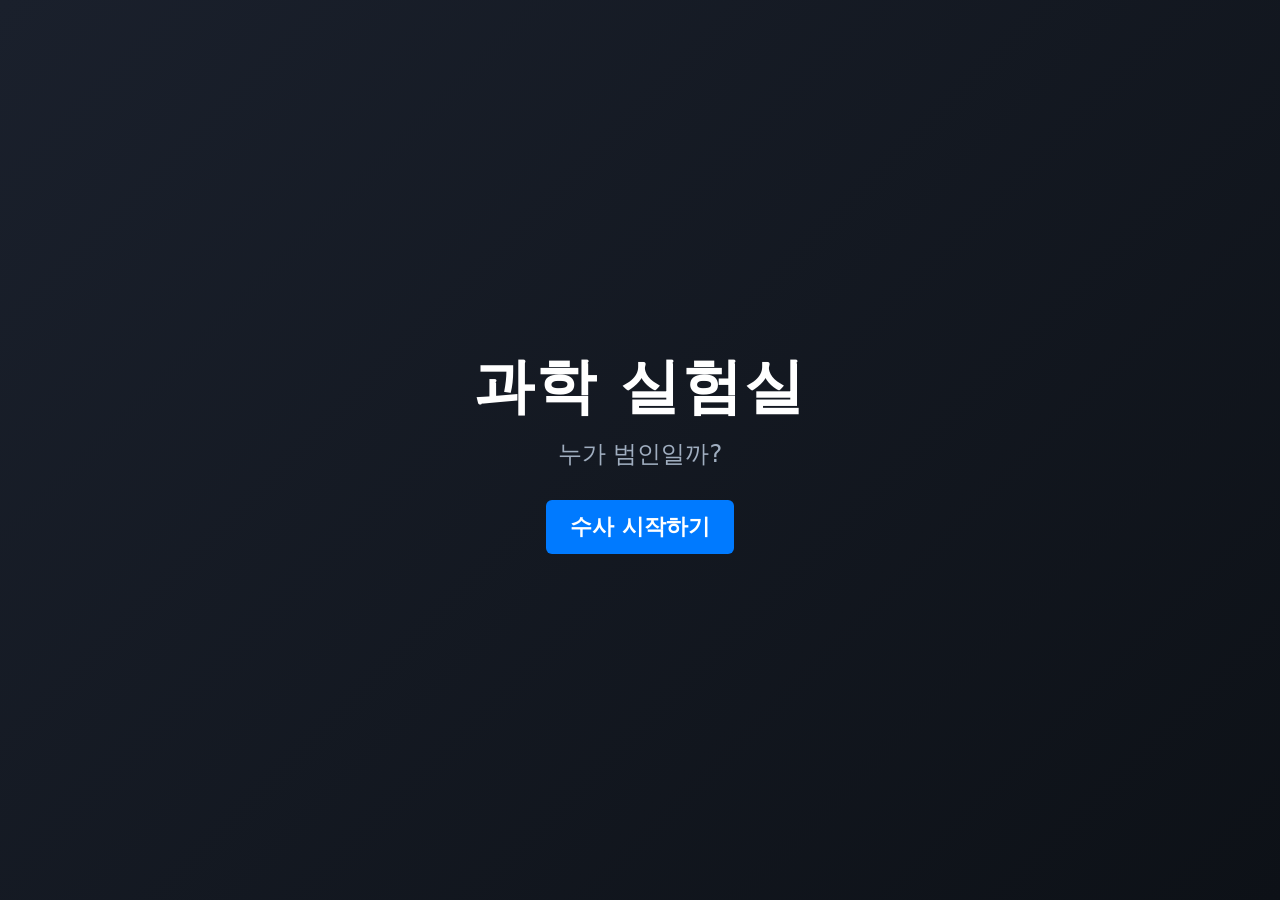
<file: index.html>
<!DOCTYPE html>
<html lang="ko">
<head>
    <meta charset="UTF-8">
    <meta name="viewport" content="width=device-width, initial-scale=1, viewport-fit=cover">
    <meta name="theme-color" content="#0f1115">
    <link rel="manifest" href="manifest.webmanifest">
    <link rel="icon" type="image/png" href="icons/icon-192.png">
    <link rel="apple-touch-icon" href="icons/apple-touch-icon.png">
    <meta name="apple-mobile-web-app-capable" content="yes">
    <meta name="mobile-web-app-capable" content="yes">
    <meta name="apple-mobile-web-app-status-bar-style" content="black-translucent">
    <meta name="apple-mobile-web-app-title" content="과학 실험실">
    <title>과학 실험실</title>
    <link rel="stylesheet" href="d.css">
</head>
<body>
<!-- ══════════════════════════════════════════════
     타이틀 화면
══════════════════════════════════════════════ -->
<div id="title-screen" class="screen active">
    <div class="title-container" style="text-align:center;">
        <h1 class="game-title">과학 실험실</h1>
        <p class="game-subtitle">누가 범인일까?</p>
        <button id="start-btn" class="btn-primary">수사 시작하기</button>
    </div>
</div>
<!-- ══════════════════════════════════════════════
     게임 화면
══════════════════════════════════════════════ -->
<div id="game-screen" class="screen">
    <header>
        <div class="case-info">
            <h2>🧪 과학 수사실</h2>
            <div class="selected-symbols-bar">남은 후보: <span id="active-symbols-display">-</span></div>
        </div>
        <div class="header-buttons">
            <button id="dex-btn" class="btn-secondary">📚 원소 도감</button>
            <button id="notebook-toggle-btn" class="btn-secondary">📑 추리 수첩 열기</button>
        </div>
    </header>
    <main class="game-container">
        <section class="lab-zone">
            <div class="zone-title">📍 장소를 눌러 증거를 찾으세요</div>
            <div class="lab-grid">
                <div class="interactive-object" data-obj="desk"><span class="icon">🧪</span> <span class="label">중앙 실험대</span></div>
                <div class="interactive-object" data-obj="cabinet"><span class="icon">🗄️</span> <span class="label">시약 보관장</span></div>
                <div class="interactive-object" data-obj="sink"><span class="icon">🚰</span> <span class="label">개수대 세척실</span></div>
                <div class="interactive-object" data-obj="shelf"><span class="icon">📦</span> <span class="label">기타 적재 선반</span></div>
                <div class="interactive-object" data-obj="darkroom"><span class="icon">👁️‍🗨️</span> <span class="label">암실 방전 시험실</span></div>
                <div class="interactive-object" data-obj="safe"><span class="icon">🔐</span> <span class="label">중앙 금고 보관함</span></div>
            </div>
            <div id="log-box" class="log-box"><p class="system-msg">게임이 시작되었습니다.</p></div>
        </section>
        <section class="inventory-zone">
            <div class="zone-title">🎒 증거와 장비</div>
            <div id="inventory-list" class="inventory-list"><p class="empty-msg">비어 있음</p></div>
            <div class="action-panel">
                <button id="combine-btn" class="btn-action" disabled>🧪 파편 분석하기</button>
                <button id="accuse-btn" class="btn-danger" disabled>🚨 범인 지목하기</button>
            </div>
        </section>
    </main>
</div>
<!-- ══════════════════════════════════════════════
     수색 오버레이
══════════════════════════════════════════════ -->
<div id="search-overlay" class="modal" style="display:none;">
    <div class="room-investigate-container">
        <div class="room-header">
            <h2 id="search-scene-title">📍 현장 수색 중</h2>
            <button id="exit-room-btn" class="btn-secondary" style="padding:4px 12px;font-size:0.85rem;">⬅️ 구역 나가기</button>
        </div>
        <p class="room-instruction">🔦 손전등(마우스·손가락)을 움직여 어두운 방을 비춰 보세요. 물건 위를 잠깐 비추면 조사해요! ✨이 붙은 물건이 수사 장비예요.</p>
        <div class="room-visual-stage" id="room-visual-stage"></div>
        <p id="room-tip" class="room-tip"></p>
        <p id="room-hint" class="room-hint"></p>
    </div>
</div>
<!-- ══════════════════════════════════════════════
     실험 모달
══════════════════════════════════════════════ -->
<div id="experiment-modal" class="modal">
    <section class="experiment-window" role="dialog" aria-modal="true" aria-labelledby="experiment-title">
        <header class="experiment-header">
            <div>
                <span class="experiment-kicker">과학 수사실 · 가상 실험</span>
                <h2 id="experiment-title">실험 준비</h2>
            </div>
            <button id="close-experiment" class="experiment-close" type="button" aria-label="실험 창 닫기">×</button>
        </header>
        <div class="experiment-toolbar">
            <span>시료 <b>미지의 원소 파편</b></span>
            <span>기록 <b>자동 저장</b></span>
        </div>
        <div class="experiment-bench"><div id="experiment-content"></div></div>
        <footer class="experiment-footer">
            <p id="experiment-feedback" role="status">실험 순서에 따라 장비를 조작하세요.</p>
            <button id="experiment-notebook-btn" class="btn-secondary" type="button" hidden>📑 수첩에서 단서 보기</button>
        </footer>
    </section>
</div>
<!-- ══════════════════════════════════════════════
     추리 수첩 모달
══════════════════════════════════════════════ -->
<div id="notebook-modal" class="modal">
    <div class="book-container">
        <span class="close-btn" id="close-notebook">&times;</span>
        <div class="book-page page-left">
            <div class="evidence-photo-box">
                <span class="photo-title">🔬 단서 A · 불꽃색과 분류</span>
                <div class="photo-frame" id="photo-frame-1"><span>파트 A 실험 대기 중</span></div>
            </div>
            <div class="evidence-photo-box">
                <span class="photo-title">🔬 단서 B · 상태와 번호</span>
                <div class="photo-frame" id="photo-frame-2"><span>파트 B 실험 대기 중</span></div>
            </div>
            <div class="investigation-doc-box">
                <span class="photo-title">📌 사건 핵심</span>
                <div class="doc-content">
                    <p class="key-clue">범인은 네 가지 단서가 모두 맞는 원소!</p>
                    <div class="clue-tags"><span>불꽃색</span><span>분류</span><span>상태</span><span>원자 번호</span></div>
                </div>
            </div>
            <div class="element-detail-box">
                <span class="photo-title">📋 원소 정보</span>
                <div id="element-detail-content" class="detail-content-placeholder">후보 원소를 누르면 정보를 볼 수 있어요.</div>
            </div>
        </div>
        <div class="book-page page-right">
            <h2 class="book-title-main">🔎 단서로 후보 좁히기</h2>
            <div class="book-slider-group">
                <span class="slider-label">단서 1 · 불꽃색</span>
                <div class="slider-controls">
                    <button class="arrow-btn" id="flame-prev">◀</button>
                    <span class="slider-value" id="flame-value">전체 보기</span>
                    <button class="arrow-btn" id="flame-next">▶</button>
                </div>
            </div>
            <div class="book-slider-group">
                <span class="slider-label">단서 2 · 원소 분류</span>
                <div class="slider-controls">
                    <button class="arrow-btn" id="prop-prev">◀</button>
                    <span class="slider-value" id="prop-value">전체 보기</span>
                    <button class="arrow-btn" id="prop-next">▶</button>
                </div>
            </div>
            <div class="book-slider-group">
                <span class="slider-label">단서 3 · 상태</span>
                <div class="slider-controls">
                    <button class="arrow-btn" id="state-prev">◀</button>
                    <span class="slider-value" id="state-value">전체 보기</span>
                    <button class="arrow-btn" id="state-next">▶</button>
                </div>
            </div>
            <div class="book-slider-group">
                <span class="slider-label">단서 4 · 원자 번호</span>
                <div class="slider-controls">
                    <button class="arrow-btn" id="period-prev">◀</button>
                    <span class="slider-value" id="period-value">전체 보기</span>
                    <button class="arrow-btn" id="period-next">▶</button>
                </div>
            </div>
            <div class="conclusion-box">
                <p class="conclusion-text">남은 후보 (눌러서 정보 보기)</p>
                <div id="suspect-symbols-list" class="symbols-grid"></div>
            </div>
            <div class="checklist-section">
                <span class="slider-label">📌 후보 제외하기</span>
                <div id="suspect-checklist-zone" class="checklist-zone"></div>
            </div>
        </div>
    </div>
</div>
<!-- ══════════════════════════════════════════════
     범인 지목 모달
══════════════════════════════════════════════ -->
<div id="accuse-modal" class="modal">
    <div class="modal-content">
        <span class="close-btn" id="close-accuse">&times;</span>
        <h2>🚨 범인 원소 지목</h2>
        <p>단서에 맞는 원소를 고르세요.</p>
        <div id="accuse-options" class="accuse-options"></div>
        <button id="final-submit-btn" class="btn-danger">선택 완료</button>
    </div>
</div>
<!-- ══════════════════════════════════════════════
     결과 모달
══════════════════════════════════════════════ -->
<div id="result-modal" class="modal">
    <div class="modal-content result-content">
        <div id="result-body"></div>
        <button id="result-action-btn" class="btn-primary" type="button">확인</button>
    </div>
</div>
<!-- ══════════════════════════════════════════════
     원소 도감 모달
══════════════════════════════════════════════ -->
<div id="dex-modal" class="modal">
    <div class="modal-content dex-content">
        <span class="close-btn" id="close-dex">&times;</span>
        <h2>📚 원소 도감</h2>
        <p class="result-sub">범인으로 잡은 원소가 도감에 기록돼요. 원자 번호 순서로 정리되어 있어요.</p>
        <div id="dex-grid" class="dex-grid"></div>
        <div id="dex-detail" class="dex-detail"></div>
    </div>
</div>

    <script src="f.js"></script>
    <script>
        if ("serviceWorker" in navigator && location.protocol !== "file:") {
            window.addEventListener("load", () => navigator.serviceWorker.register("sw.js").catch(() => {}));
        }
    </script>
</body>
</html>
</file>
<file: d.css>
* { box-sizing: border-box; margin: 0; padding: 0; }
body {
    background-color: #0f1115;
    color: #e2e8f0;
    font-family: 'Pretendard', -apple-system, BlinkMacSystemFont, system-ui, Roboto, sans-serif;
    overflow-x: hidden;
}
button { font-family: inherit; cursor: pointer; border: none; border-radius: 6px; transition: all 0.2s ease; }
.btn-primary { background-color: #007aff; color: #fff; padding: 12px 24px; font-size: 1.1rem; font-weight: bold; }
.btn-primary:hover { background-color: #0056b3; transform: translateY(-2px); }
.btn-secondary { background-color: #2d3748; color: #fff; padding: 8px 16px; font-size: 1rem; }
.btn-secondary:hover { background-color: #4a5568; }
.btn-action { background-color: #10b981; color: white; padding: 10px; font-weight: bold; border-radius: 6px; width: 100%; margin-bottom: 8px; }
.btn-action:disabled { background-color: #4b5563; cursor: not-allowed; opacity: 0.6; }
.btn-danger { background-color: #dc2626; color: white; padding: 10px; font-weight: bold; border-radius: 6px; width: 100%; }
.btn-danger:disabled { opacity: 0.55; cursor: not-allowed; }
/* ==========================================================================
   2. 스크린 레이아웃
   ========================================================================== */
.screen { display: none; min-height: 100vh; width: 100%; }
.screen.active { display: flex; flex-direction: column; }
#title-screen { justify-content: center; align-items: center; background: linear-gradient(135deg, #1a202c 0%, #0d1117 100%); text-align: center; }
.game-title { font-size: 3rem; margin-bottom: 10px; color: #fff; letter-spacing: 2px; }
.game-subtitle { font-size: 1.2rem; color: #a0aec0; margin-bottom: 30px; }
header { display: flex; justify-content: space-between; align-items: center; padding: 20px; background-color: #1a202c; border-bottom: 1px solid #2d3748; }
.selected-symbols-bar { font-size: 1rem; color: #cbd5e0; margin-top: 5px; }
#active-symbols-display { color: #38bdf8; font-weight: bold; }
.game-container { display: grid; grid-template-columns: 1fr 350px; gap: 20px; padding: 20px; flex: 1; }
.lab-zone { background-color: #1a202c; border-radius: 8px; padding: 20px; display: flex; flex-direction: column; gap: 15px; }
.zone-title { font-weight: bold; color: #94a3b8; border-bottom: 1px solid #2d3748; padding-bottom: 8px; }
.lab-grid { display: grid; grid-template-columns: repeat(2, 1fr); gap: 15px; }
.interactive-object {
    background-color: #2d3748; border: 1px solid #4a5568; padding: 30px 20px;
    border-radius: 8px; text-align: center; cursor: pointer; font-weight: bold;
    transition: transform 0.2s, background-color 0.2s; position: relative;
}
.interactive-object:hover { background-color: #3a4a63; transform: translateY(-3px); border-color: #007aff; }
.interactive-object.has-item::after {
    content: '❗'; position: absolute; top: -8px; right: -8px;
    font-size: 1.2rem; animation: badgePulse 1.2s infinite alternate;
    filter: drop-shadow(0 0 4px rgba(255,80,80,0.7));
}
.interactive-object.room-done::after {
    content: '✅'; position: absolute; top: -8px; right: -8px; font-size: 1.1rem;
}
@keyframes badgePulse { from { transform: scale(1); opacity: 0.85; } to { transform: scale(1.3); opacity: 1; } }
.inventory-zone { background-color: #1a202c; border-radius: 8px; padding: 15px; display: flex; flex-direction: column; justify-content: space-between; }
.inventory-list { overflow-y: auto; flex: 1; display: flex; flex-direction: column; gap: 8px; margin: 15px 0; }
.inventory-item { background-color: #2d3748; padding: 12px; border-radius: 6px; cursor: pointer; display: flex; align-items: center; gap: 10px; border: 1px solid transparent; }
.log-box { background-color: #111827; border: 1px solid #1f2937; border-radius: 6px; padding: 12px; height: 180px; overflow-y: auto; font-size: 0.95rem; line-height: 1.5; }
.system-msg { color: #9ca3af; }
.find-msg { color: #34d399; font-weight: bold; }
.react-msg { color: #f59e0b; font-weight: bold; }
.hint-msg-wrong-tool { color: #fde68a; font-weight: bold; }
.hint-msg-already-done { color: #6ee7b7; font-weight: bold; }
.fail-hint-box { border-left: 4px solid #f59e0b; background: #1c1507; border-radius: 6px; padding: 12px 14px; animation: fadeIn 0.25s ease; }
.fail-hint-box .fail-icon { font-size: 1.5rem; margin-bottom: 6px; display: block; }
.fail-hint-box .fail-title { color: #fde68a; font-weight: bold; font-size: 1rem; margin-bottom: 6px; }
.fail-hint-box .fail-body { color: #cbd5e1; font-size: 0.95rem; line-height: 1.6; }
.fail-hint-box .fail-tip { margin-top: 8px; color: #94a3b8; font-size: 0.92rem; }
.done-hint-box { border-left: 4px solid #10b981; background: #051a12; border-radius: 6px; padding: 12px 14px; animation: fadeIn 0.25s ease; }
.done-hint-box .fail-icon { font-size: 1.5rem; margin-bottom: 6px; display: block; }
.done-hint-box .fail-title { color: #6ee7b7; font-weight: bold; font-size: 1rem; margin-bottom: 6px; }
.done-hint-box .fail-body { color: #cbd5e1; font-size: 0.95rem; line-height: 1.6; }
.done-hint-box .fail-tip { margin-top: 8px; color: #94a3b8; font-size: 0.92rem; }
/* ==========================================================================
   3. 모달 공통
   ========================================================================== */
.modal { display: none; position: fixed; z-index: 100; left: 0; top: 0; width: 100%; height: 100%; overflow-y: auto; background-color: rgba(0,0,0,0.7); backdrop-filter: blur(4px); }
.experiment-window { width: min(760px, calc(100% - 28px)); margin: 5vh auto; overflow: hidden; border: 1px solid #475569; border-radius: 14px; background: #111827; box-shadow: 0 24px 80px rgba(0,0,0,0.75), 0 0 28px rgba(56,189,248,0.12); animation: fadeIn 0.2s ease; }
.experiment-header { display: flex; align-items: center; justify-content: space-between; padding: 16px 20px; border-bottom: 1px solid #334155; background: linear-gradient(110deg, #1e293b, #0f172a); }
.experiment-kicker { color: #38bdf8; font-size: 0.9rem; font-weight: bold; letter-spacing: 0.08em; }
.experiment-header h2 { margin-top: 4px; color: #f8fafc; font-size: 1.25rem; }
.experiment-close { width: 36px; height: 36px; color: #cbd5e1; background: #334155; font-size: 1.6rem; line-height: 1; }
.experiment-close:hover { color: #fff; background: #475569; }
.experiment-toolbar { display: flex; justify-content: space-between; gap: 12px; padding: 10px 20px; color: #94a3b8; background: #0b1220; font-size: 0.9rem; }
.experiment-toolbar b { color: #e2e8f0; }
.experiment-bench { min-height: 250px; padding: 24px; background: linear-gradient(rgba(15,23,42,0.82),rgba(15,23,42,0.92)), repeating-linear-gradient(0deg,transparent 0 31px,rgba(148,163,184,0.08) 32px), repeating-linear-gradient(90deg,transparent 0 31px,rgba(148,163,184,0.08) 32px), #172033; }
.experiment-bench > div { max-width: 560px; margin: 0 auto; }
.experiment-bench button:disabled { opacity: 0.45; cursor: not-allowed; }
.experiment-scene { position: relative; height: 250px; overflow: hidden; border: 1px solid #475569; border-radius: 12px; background: radial-gradient(ellipse at 50% 105%,rgba(56,189,248,0.12),transparent 55%), linear-gradient(180deg,#1e293b,#111827); box-shadow: inset 0 0 28px rgba(0,0,0,0.35); }
.scene-instruction { position: absolute; z-index: 2; top: 10px; left: 12px; right: 12px; color: #cbd5e1; font-size: 0.92rem; text-align: center; pointer-events: none; }
.drop-target { position: absolute; display: flex; align-items: center; justify-content: center; border: 2px dashed #64748b; border-radius: 12px; color: #cbd5e1; background: rgba(15,23,42,0.72); font-size: 0.92rem; text-align: center; transition: border-color 0.18s, background 0.18s, box-shadow 0.18s; }
.drag-item { position: absolute; z-index: 3; display: flex; align-items: center; justify-content: center; min-width: 92px; min-height: 46px; padding: 8px 10px; border: 1px solid #7dd3fc; border-radius: 10px; background: linear-gradient(145deg,#0e7490,#164e63); color: #f8fafc; box-shadow: 0 8px 18px rgba(0,0,0,0.35); font-weight: bold; cursor: grab; touch-action: none; user-select: none; -webkit-user-select: none; transition: box-shadow 0.15s, border-color 0.15s, opacity 0.15s; }
.drag-item:hover { border-color: #e0f2fe; box-shadow: 0 0 18px rgba(56,189,248,0.4); }
.drag-item.is-dragging { z-index: 5; cursor: grabbing; box-shadow: 0 12px 26px rgba(0,0,0,0.55), 0 0 20px rgba(56,189,248,0.5); }
.drag-item.is-placed { border-color: #6ee7b7; background: linear-gradient(145deg,#047857,#064e3b); cursor: default; }
.drag-item.is-hidden { visibility: hidden; pointer-events: none; }
.liquid-scene { background: linear-gradient(180deg,#172554,#0f172a); }
.reagent-target { left: 15%; top: 34%; width: 125px; height: 78px; border-color: #38bdf8; }
.beaker-target { right: 12%; top: 34%; width: 140px; height: 92px; border-color: #67e8f9; }
.pipette-item { border-color: #67e8f9; }
.chemical-beaker { right: 12%; top: 30%; width: 145px; height: 112px; flex-direction: column; gap: 5px; font-size: 2rem; border-color: #67e8f9; }
.chemical-beaker span { font-size: 0.9rem; }
.chemical-beaker.has-sample { background: rgba(30,64,175,0.45); }
.chemical-beaker.reaction-started { border-style: solid; border-color: #fbbf24; box-shadow: 0 0 30px rgba(251,191,36,0.55); background: rgba(180,83,9,0.4); }
.chemical-sample { border-color: #fbbf24; background: linear-gradient(145deg,#92400e,#78350f); }
.chemical-reagent { border-color: #67e8f9; }
.neon-scene { background: radial-gradient(ellipse at 76% 52%,rgba(168,85,247,0.14),transparent 36%), linear-gradient(180deg,#17132b,#0f172a); }
.power-switch { position: absolute; left: 8%; top: 42%; padding: 10px 12px; border: 1px solid #64748b; background: #334155; color: #fff; }
.voltage-readout { position: absolute; top: 44%; left: 38%; color: #c4b5fd; font-size: 1.8rem; font-weight: bold; }
.voltage-readout small { margin-left: 4px; font-size: 1rem; }
.voltage-rail { position: absolute; top: 25%; bottom: 12%; left: 59%; width: 46px; border: 2px solid #64748b; border-radius: 20px; background: linear-gradient(to top, #334155 0%, #a855f7 var(--voltage-level,0%), #1e293b var(--voltage-level,0%)); }
.voltage-rail.power-off { opacity: 0.45; }
.voltage-rail.tube-lit { box-shadow: 0 0 26px rgba(192,132,252,0.7); }
.voltage-knob { left: 50% !important; min-width: 34px; min-height: 34px; padding: 0; transform: translateX(-50%); border-radius: 50%; background: #7c3aed; }
.voltage-mark { position: absolute; left: 54px; color: #a78bfa; font-size: 0.9rem; white-space: nowrap; }
.mark-120 { top: -5px; } .mark-80 { top: 30%; } .mark-0 { bottom: -5px; }
.discharge-tube { right: 7%; top: 37%; width: 92px; height: 58px; border-radius: 50%; color: #c4b5fd; }
.magnet-sample { right: 12%; top: 34%; width: 125px; height: 92px; flex-direction: column; font-size: 2rem; border-color: #fb7185; }
.magnet-sample span { font-size: 0.9rem; }
.magnet-item { border-color: #fb7185; background: linear-gradient(145deg,#be123c,#881337); }
.balance-display { position: absolute; left: 42%; top: 24%; display: flex; flex-direction: column; align-items: center; gap: 4px; color: #6ee7b7; }
.balance-display span { font-size: 2.8rem; transition: transform 0.3s; }
.balance-display b { font-size: 0.92rem; }
.balance-display .balance-settled { transform: rotate(0deg) scale(1.08); }
.scale-pan { left: 36%; top: 48%; width: 170px; height: 52px; border-radius: 8px 8px 18px 18px; border-color: #6ee7b7; }
.density-sample { border-color: #6ee7b7; background: linear-gradient(145deg,#047857,#064e3b); }
.experiment-footer { display: flex; align-items: center; justify-content: space-between; gap: 12px; min-height: 64px; padding: 12px 20px; border-top: 1px solid #334155; background: #0b1220; }
.experiment-footer p { color: #cbd5e1; font-size: 1rem; }
.experiment-footer .experiment-feedback-success { color: #6ee7b7; font-weight: bold; }
.experiment-footer button { width: auto; flex: 0 0 auto; }
.experiment-footer [hidden] { display: none; }
/* 추리 수첩 */
.book-container { background-color: #0b111e; border: 1px solid #1e293b; margin: 1% auto; padding: 20px; border-radius: 12px; width: 96%; max-width: 1100px; display: grid; grid-template-columns: 1fr 1fr; gap: 24px; position: relative; box-shadow: 0 25px 50px -12px rgba(0,0,0,0.6); }
.book-page { display: flex; flex-direction: column; gap: 12px; }
.close-btn { position: absolute; right: 20px; top: 15px; font-size: 32px; color: #9ca3af; cursor: pointer; z-index: 10; }
.close-btn:hover { color: #fff; }
.evidence-photo-box, .investigation-doc-box { background-color: #111827; border: 1px solid #1f2937; padding: 10px; border-radius: 8px; }
.photo-title { font-size: 0.95rem; color: #94a3b8; display: block; margin-bottom: 4px; font-weight: bold; }
.photo-frame { background-color: #070a12; border: 1px dashed #374151; min-height: 85px; border-radius: 6px; display: flex; justify-content: center; align-items: center; padding: 8px; color: #4b5563; font-size: 0.95rem; }
.doc-content { background-color: #070a12; border: 1px solid #1e293b; border-radius: 6px; padding: 8px; font-size: 0.9rem; line-height: 1.4; color: #cbd5e0; }
.key-clue { color: #f8fafc; font-weight: bold; }
.clue-tags { display: flex; flex-wrap: wrap; gap: 6px; margin-top: 8px; }
.clue-tags span, .result-clue { display: inline-flex; gap: 5px; align-items: center; padding: 5px 9px; border: 1px solid #854d0e; border-radius: 999px; background: #422006; color: #fde68a; font-size: 0.92rem; font-weight: bold; }
.result-clue b { color: #fff; }
.element-detail-box { background-color: #111827; border: 1px solid #1f2937; padding: 10px; border-radius: 8px; min-height: 120px; }
.detail-content-placeholder { color: #4b5563; font-size: 0.95rem; text-align: center; padding-top: 30px; font-style: italic; }
.detail-content-active { animation: fadeIn 0.3s ease; }
.element-name { color: #93c5fd; font-size: 1.1rem; font-weight: bold; margin-bottom: 10px; }
.element-name span { color: #cbd5e1; }
.element-facts { display: grid; grid-template-columns: repeat(2, minmax(0,1fr)); gap: 7px; }
.element-facts span { padding: 8px; border-radius: 6px; background: #070a12; color: #94a3b8; font-size: 0.92rem; }
.element-facts b { display: block; color: #fde68a; font-size: 1rem; margin-top: 3px; }
.extra-info { margin-top: 10px; color: #cbd5e1; font-size: 0.92rem; line-height: 1.5; }
.extra-info summary { color: #38bdf8; cursor: pointer; font-weight: bold; }
.extra-info p { margin-top: 7px; }
.result-card { border-left: 4px solid #10b981; padding: 12px; background: #0c111d; border-radius: 4px; text-align: left; }
.result-title { color: #6ee7b7; font-weight: bold; margin-bottom: 9px; }
.result-clues { display: flex; flex-wrap: wrap; gap: 7px; }
@keyframes fadeIn { from { opacity: 0; transform: translateY(3px); } to { opacity: 1; transform: translateY(0); } }
.book-title-main { font-size: 1.6rem; color: #fff; margin-bottom: 5px; }
.book-slider-group { margin-bottom: 2px; }
.slider-label { font-size: 0.9rem; color: #94a3b8; display: block; margin-bottom: 4px; font-weight: bold; }
.slider-controls { display: flex; align-items: center; justify-content: space-between; background-color: #111827; border: 1px solid #1f2937; padding: 6px 10px; border-radius: 6px; }
.arrow-btn { background-color: #1f2937; border: 1px solid #374151; color: #fff; padding: 4px 12px; font-weight: bold; font-size: 0.9rem; }
.arrow-btn:hover { background-color: #374151; }
.slider-value { font-size: 0.95rem; color: #fff; font-weight: bold; }
.conclusion-box { background-color: #111827; border: 1px solid #1f2937; padding: 10px; border-radius: 8px; }
.conclusion-text { font-size: 0.9rem; color: #64748b; margin-bottom: 6px; }
.symbols-grid { display: flex; flex-wrap: wrap; gap: 6px; }
.element-chip { background-color: #1d4ed8; color: #93c5fd; padding: 4px 12px; border-radius: 6px; font-weight: bold; font-size: 0.95rem; border: 1px solid #2563eb; cursor: pointer; transition: background-color 0.15s; }
.element-chip:hover { background-color: #2563eb; color: #fff; }
.checklist-section { margin-top: 4px; }
.checklist-zone { display: flex; flex-direction: column; gap: 4px; max-height: 120px; overflow-y: auto; }
.check-item { display: flex; align-items: center; gap: 8px; padding: 6px 10px; background-color: #070a12; border-radius: 6px; border: 1px solid #1e293b; font-size: 0.9rem; color: #cbd5e0; cursor: pointer; }
.check-item:hover { border-color: #3b82f6; background-color: #111827; }
.check-item input[type="checkbox"] { width: 14px; height: 14px; accent-color: #2563eb; cursor: pointer; }
.check-item.checked { opacity: 0.3; text-decoration: line-through; background-color: #020408; }
/* ==========================================================================
   4. 무대 조사 레이아웃
   ========================================================================== */
.room-investigate-container { background-color: #1a1d24; border: 3px solid #454954; border-radius: 12px; width: 95%; max-width: 650px; margin: 5% auto; padding: 20px; box-shadow: 0 0 35px rgba(0,0,0,0.7); }
.room-header { display: flex; justify-content: space-between; align-items: center; border-bottom: 2px solid #3a3d46; padding-bottom: 10px; }
.room-instruction { color: #007aff; font-size: 0.95rem; margin: 10px 0; font-weight: bold; }
.room-visual-stage { width: 100%; height: 350px; background-color: #111318; border: 2px dashed #555; border-radius: 8px; position: relative; overflow: hidden; margin-top: 15px; cursor: crosshair; touch-action: none; user-select: none; -webkit-user-select: none; }
.stage-desk { background: radial-gradient(circle,#232733 0%,#0f1116 100%); border-bottom: 15px solid #3e2723; }
.stage-cabinet { background: linear-gradient(135deg,#1c1f26 0%,#111317 100%); }
.stage-sink { background: radial-gradient(circle,#1a2636 0%,#0a1017 100%); border-bottom: 15px solid #37474f; }
.stage-shelf { background: linear-gradient(to bottom,#211c18,#0e0c0a); }
.room-furniture-deco { position: absolute; background-color: rgba(255,255,255,0.05); border: 1px solid rgba(255,255,255,0.1); color: rgba(255,255,255,0.6); padding: 10px; font-size: 0.9rem; pointer-events: none; }
.modal-content { background-color: #1a202c; margin: 10% auto; padding: 25px; border-radius: 12px; width: 90%; max-width: 500px; border: 1px solid #374151; position: relative; }
.accuse-options { display: flex; flex-direction: column; gap: 10px; margin: 20px 0; }
.accuse-opt { background-color: #2d3748; padding: 12px; border-radius: 6px; cursor: pointer; text-align: center; font-weight: bold; }
.accuse-opt.selected { background-color: #dc2626; color: #fff; }
/* ==========================================================================
   5. 실감형 미니게임
   ========================================================================== */
.exp-progress { position: absolute; left: 12px; right: 12px; bottom: 8px; z-index: 2; height: 8px; border: 1px solid #334155; border-radius: 99px; background: rgba(2,6,23,0.8); overflow: hidden; pointer-events: none; }
.exp-progress i { display: block; width: 0; height: 100%; background: linear-gradient(90deg,#38bdf8,#6ee7b7); }
.drag-item.is-dim { opacity: 0.4; filter: grayscale(0.6); }
.drop-target > span { position: relative; z-index: 1; }
.liquid-host { overflow: hidden; }
.beaker-liquid { position: absolute; left: 0; right: 0; bottom: 0; height: var(--level,8%); background: linear-gradient(rgba(56,189,248,0.65),rgba(37,99,235,0.8)); transition: height 0.12s linear; }
.lab-burner { position: absolute; left: 50%; bottom: 30px; width: 96px; height: 64px; transform: translateX(-50%); display: flex; align-items: flex-end; justify-content: center; padding-bottom: 6px; border: 2px solid #64748b; border-radius: 10px 10px 4px 4px; background: linear-gradient(#475569,#1e293b); color: #cbd5e1; font-size: 0.9rem; }
.burner-wick { position: absolute; top: -12px; left: 50%; width: 8px; height: 14px; transform: translateX(-50%); border-radius: 3px 3px 0 0; background: #94a3b8; }
.real-flame { position: absolute; left: 50%; bottom: 92px; width: 62px; height: 92px; transform: translateX(-50%) scale(var(--flame-scale,0)); transform-origin: 50% 100%; opacity: var(--flame-scale,0); pointer-events: none; transition: transform 0.25s, opacity 0.25s; }
.real-flame b, .real-flame i { position: absolute; inset: 0; border-radius: 50% 50% 45% 45% / 70% 70% 30% 30%; }
.real-flame b { background: radial-gradient(ellipse at 50% 85%,#fff7ed 0,#fb923c 45%,rgba(249,115,22,0) 75%); animation: flameDance 0.35s infinite alternate; }
.real-flame i { background: radial-gradient(ellipse at 50% 85%,#fff 0,var(--flame-color,#fb923c) 50%,transparent 78%); opacity: var(--heat,0); animation: flameDance 0.3s infinite alternate-reverse; }
@keyframes flameDance { from { transform: scaleY(0.94) skewX(-2deg); } to { transform: scaleY(1.06) skewX(2deg); } }
.torch-item { border-color: #fb923c; background: linear-gradient(145deg,#c2410c,#7c2d12); }
.drag-item.wire-item { width: 28px; min-width: 28px; height: 84px; min-height: 84px; padding: 0; border: 0; border-radius: 0; box-shadow: none; background: linear-gradient(90deg,transparent 11px,#cbd5e1 11px,#cbd5e1 17px,transparent 17px); }
.wire-item::after { content: ""; position: absolute; left: 50%; bottom: 0; width: 14px; height: 14px; transform: translateX(-50%); border-radius: 50%; background: radial-gradient(circle at 35% 35%,#fde68a,#b45309); box-shadow: 0 0 8px rgba(251,191,36,0.6); }
.wire-label { position: absolute; left: 34px; top: 8px; width: 90px; color: #fde68a; font-size: 0.9rem; line-height: 1.25; pointer-events: none; }
.pipette-item { flex-direction: column; gap: 4px; }
.pipette-fill { display: block; width: 100%; height: 6px; border-radius: 3px; background: linear-gradient(90deg,#67e8f9 var(--fill,0%),#0b1220 var(--fill,0%)); }
.bubbles { position: absolute; inset: 0; opacity: 0; pointer-events: none; transition: opacity 0.3s; }
.reaction-started .bubbles { opacity: 1; }
.bubbles s { position: absolute; bottom: 0; width: 9px; height: 9px; border: 1px solid #e0f2fe; border-radius: 50%; animation: bubbleUp 1.2s infinite; }
.bubbles s:nth-child(1) { left: 15%; animation-delay: 0s; }
.bubbles s:nth-child(2) { left: 35%; animation-delay: 0.3s; }
.bubbles s:nth-child(3) { left: 55%; animation-delay: 0.6s; }
.bubbles s:nth-child(4) { left: 70%; animation-delay: 0.15s; }
.bubbles s:nth-child(5) { left: 85%; animation-delay: 0.45s; }
@keyframes bubbleUp { from { transform: translateY(0); opacity: 0.9; } to { transform: translateY(-85px); opacity: 0; } }
.chemical-reagent { transition: transform 0.15s, box-shadow 0.15s, border-color 0.15s, opacity 0.15s; }
.chemical-reagent.is-pouring { transform: rotate(-55deg); }
/* ==========================================================================
   6. 도감 · 결과
   ========================================================================== */
.header-buttons { display: flex; gap: 8px; flex-wrap: wrap; justify-content: flex-end; }
.beaker-liquid.turned { background: linear-gradient(rgba(99,102,241,0.85),rgba(49,46,129,0.95)); }
.result-text { margin: 10px 0 4px; color: #e2e8f0; font-size: 1rem; line-height: 1.55; }
.fun-fact { margin-top: 8px; padding: 8px 10px; border-radius: 6px; background: #1e293b; color: #fde68a; font-size: 0.95rem; line-height: 1.5; }
.result-sub { margin: 8px 0; color: #94a3b8; font-size: 0.95rem; }
.result-content { max-width: 520px; max-height: 88vh; overflow-y: auto; margin: 5vh auto; text-align: left; }
.result-content h2 { margin-bottom: 8px; font-size: 1.3rem; color: #fff; }
.result-content .btn-primary { width: 100%; margin-top: 16px; }
.stars { margin-bottom: 10px; font-size: 1.4rem; }
.stars span { margin-left: 6px; color: #fde68a; font-size: 1rem; font-weight: bold; }
.culprit-card { display: flex; align-items: center; gap: 14px; margin-bottom: 12px; padding: 12px; border: 1px solid #1d4ed8; border-radius: 10px; background: #0f1b3a; }
.culprit-symbol { display: flex; align-items: center; justify-content: center; width: 64px; height: 64px; border-radius: 10px; background: #1d4ed8; color: #fff; font-size: 1.8rem; font-weight: bold; }
.culprit-card b { font-size: 1.2rem; color: #fff; }
.culprit-card small { color: #93c5fd; }
.clue-table { width: 100%; border-collapse: collapse; font-size: 0.98rem; }
.clue-table th { padding: 6px 8px; color: #94a3b8; text-align: left; border-bottom: 1px solid #334155; font-weight: normal; }
.clue-table td { padding: 7px 8px; border-bottom: 1px solid #1f2937; }
.clue-table .row-ok td:last-child { color: #34d399; font-weight: bold; }
.clue-table .row-bad td { color: #fca5a5; }
.clue-table .row-bad td:last-child { font-weight: bold; }
.new-badge { margin-top: 10px; color: #34d399; font-weight: bold; }
.dex-content { max-width: 640px; max-height: 90vh; overflow-y: auto; margin: 4vh auto; }
.dex-content h2 { color: #fff; margin-bottom: 4px; }
.dex-grid { display: grid; grid-template-columns: repeat(auto-fill, minmax(76px,1fr)); gap: 8px; margin: 12px 0; }
.dex-cell { display: flex; flex-direction: column; align-items: center; gap: 2px; padding: 8px 4px; border: 1px solid #334155; background: #111827; color: #475569; }
.dex-cell small { font-size: 0.9rem; } .dex-cell b { font-size: 1.25rem; } .dex-cell span { font-size: 0.9rem; }
.dex-cell.found { border-color: #2563eb; background: #172554; color: #e0f2fe; }
.dex-cell.found:hover { background: #1d4ed8; }
.dex-detail { min-height: 90px; padding: 10px; border-radius: 8px; background: #111827; }
html { font-size: 20px; }
@media (max-width: 600px) { html { font-size: 18px; } }
.experiment-scene { height: 290px; }
.scene-instruction { font-size: 1rem; }
.dark-cover { position: absolute; inset: 0; z-index: 5; pointer-events: none; background: radial-gradient(circle var(--lr,85px) at var(--lx,50%) var(--ly,50%), rgba(0,0,0,0) 0, rgba(0,0,0,0) 55%, rgba(0,0,0,0.985) 100%); }
.search-item { position: absolute; z-index: 2; width: 58px; height: 58px; transform: translate(-50%,-50%); display: flex; align-items: center; justify-content: center; border-radius: 50%; background: conic-gradient(#38bdf8 var(--p,0deg), rgba(255,255,255,0.12) var(--p,0deg)); pointer-events: none; }
.search-item::before { content: ""; position: absolute; inset: 5px; border-radius: 50%; background: #1b2030; }
.search-item span { position: relative; font-size: 1.9rem; line-height: 1; }
.search-item.sparkle::after { content: "✨"; position: absolute; top: -8px; right: -8px; font-size: 1rem; animation: itemGlow 1.2s infinite alternate; }
.search-item.done { opacity: 0.6; background: #34d399; }
.search-item.done::after { content: "✔"; position: absolute; right: -4px; bottom: -4px; width: 20px; height: 20px; border-radius: 50%; background: #34d399; color: #04210f; font-size: 0.8rem; font-weight: bold; text-align: center; line-height: 20px; }
.search-item.sparkle.done::after { content: "✔"; top: auto; right: -4px; animation: none; }
@keyframes itemGlow { 0% { box-shadow: 0 0 5px rgba(0,122,255,0.3); } 100% { box-shadow: 0 0 15px rgba(0,122,255,0.8); } }
.room-tip { min-height: 3.2em; margin-top: 10px; color: #fde68a; font-size: 1rem; line-height: 1.5; }
.room-hint { margin-top: 4px; color: #94a3b8; font-size: 0.98rem; }
:root { box-sizing: border-box; padding-top: env(safe-area-inset-top,0px); padding-bottom: env(safe-area-inset-bottom,0px); }
@media (max-width: 900px) {
    .game-container { grid-template-columns: minmax(0,1fr); }
    .inventory-zone { min-height: 260px; }
    .book-container { grid-template-columns: minmax(0,1fr); max-height: calc(100vh - 24px); overflow-y: auto; margin: 12px auto; }
}
@media (max-width: 600px) {
    header { align-items: flex-start; gap: 12px; padding: 14px; }
    header h2 { font-size: 1.1rem; }
    .game-container { gap: 12px; padding: 12px; }
    .lab-zone { padding: 14px; }
    .lab-grid { gap: 10px; }
    .interactive-object { padding: 20px 10px; font-size: 1rem; }
    .book-container { width: calc(100% - 16px); padding: 44px 14px 14px; gap: 18px; }
    .book-title-main { font-size: 1.25rem; }
    .room-investigate-container { margin: 4vh auto; padding: 14px; }
    .room-visual-stage { height: min(55vh,350px); min-height: 240px; }
    .experiment-window { width: calc(100% - 20px); margin: 3vh auto; }
    .experiment-header { padding: 14px; }
    .experiment-toolbar { padding: 9px 14px; font-size: 0.9rem; }
    .experiment-bench { min-height: 220px; padding: 14px; }
    .experiment-footer { align-items: stretch; flex-direction: column; padding: 12px 14px; }
    .experiment-footer button { width: 100%; }
    .experiment-scene { height: 250px; }
    .drag-item { min-width: 82px; min-height: 42px; padding: 6px; font-size: 0.92rem; }
    .reagent-target { left: 4%; width: 105px; }
    .beaker-target, .chemical-beaker { right: 4%; width: 116px; }
    .power-switch { left: 3%; padding: 8px; font-size: 0.9rem; }
    .voltage-readout { left: 30%; font-size: 1.45rem; }
    .voltage-rail { left: 58%; }
    .discharge-tube { right: 3%; width: 72px; }
    .magnet-sample { right: 4%; width: 100px; }
    .scale-pan { left: 31%; width: 135px; }
}
/* ==========================================================================
   모바일(터치) 대응
   ========================================================================== */
html { -webkit-text-size-adjust: 100%; text-size-adjust: 100%; }
body { -webkit-tap-highlight-color: transparent; }
button, .interactive-object, .inventory-item, .element-chip, .check-item,
.accuse-opt, .dex-cell, .arrow-btn, .close-btn { touch-action: manipulation; -webkit-user-select: none; user-select: none; }
.drag-item, .room-visual-stage { -webkit-touch-callout: none; }

/* 모달 안에서 스크롤해도 뒤 화면이 같이 움직이지 않게 */
.modal { overscroll-behavior: contain; -webkit-overflow-scrolling: touch; }

/* 주소창이 줄어드는 모바일 브라우저에서 화면 높이 보정 */
@supports (height: 100dvh) {
    .screen { min-height: 100dvh; }
    @media (max-width: 900px) { .book-container { max-height: calc(100dvh - 24px); } }
}

/* 손가락으로 누르기 편한 크기 (터치 기기) */
@media (pointer: coarse) {
    button, .btn-primary, .btn-secondary, .btn-action, .btn-danger { min-height: 46px; }
    .arrow-btn { min-width: 52px; min-height: 46px; }
    .close-btn { width: 48px; height: 48px; line-height: 48px; text-align: center; right: 8px; top: 6px; }
    .experiment-close { width: 46px; height: 46px; }
    .check-item { min-height: 46px; padding: 8px 12px; }
    .element-chip { min-height: 44px; display: inline-flex; align-items: center; padding: 6px 16px; }
    .inventory-item, .accuse-opt { min-height: 50px; }
    .drag-item { min-height: 52px; min-width: 96px; }
}

@media (max-width: 600px) {
    .header-buttons { display: flex; flex-wrap: wrap; gap: 8px; }
    .header-buttons button { flex: 1 1 auto; }
    .game-title { font-size: 2.3rem; }
    .modal-content { margin: 6vh auto; padding: 20px 16px; }
    .result-content { max-height: 88vh; overflow-y: auto; }
    .clue-table { font-size: 0.9rem; }
    .dex-grid { grid-template-columns: repeat(auto-fill, minmax(68px, 1fr)); }
    .log-box { height: 140px; }
}

/* 가로로 눕힌 폰 */
@media (max-height: 480px) and (orientation: landscape) {
    .room-visual-stage { height: min(60vh, 260px); min-height: 180px; }
    .experiment-scene { height: 230px; }
    .experiment-window, .room-investigate-container { margin: 8px auto; }
}
</file>
